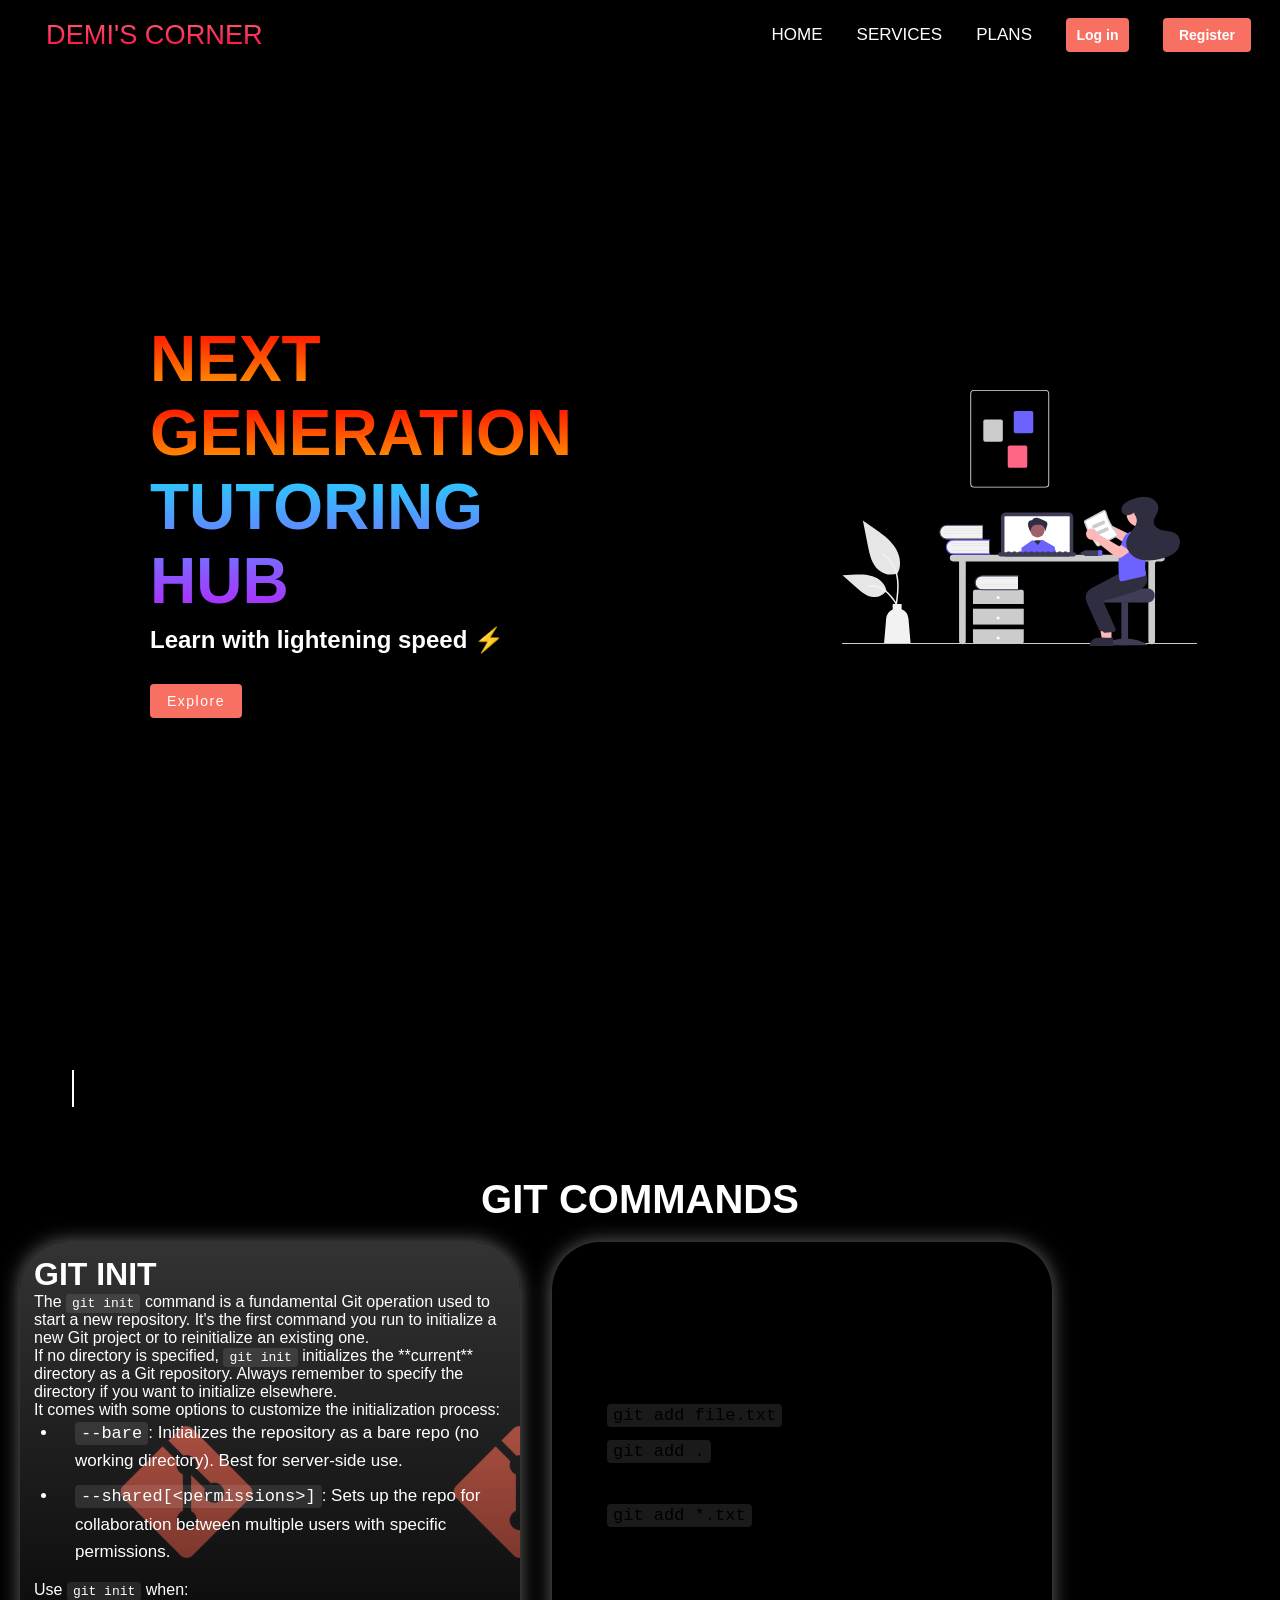
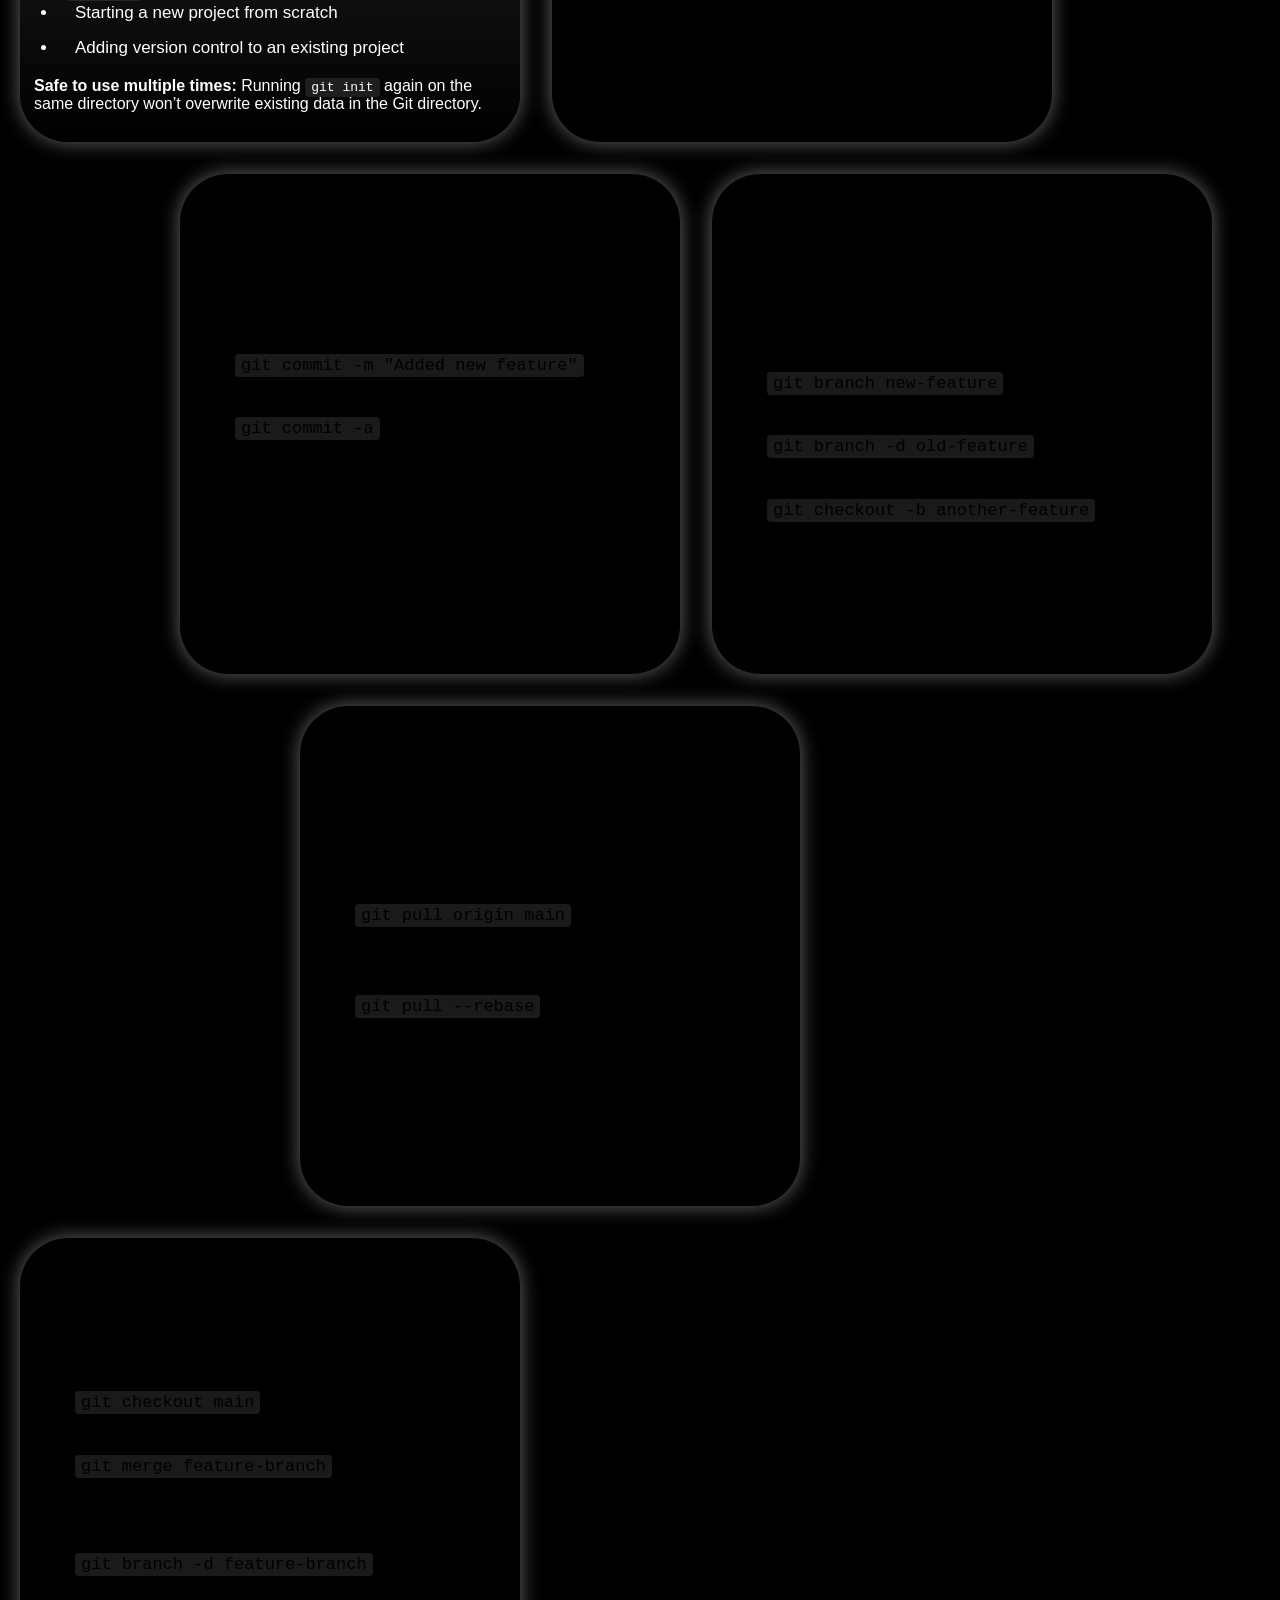
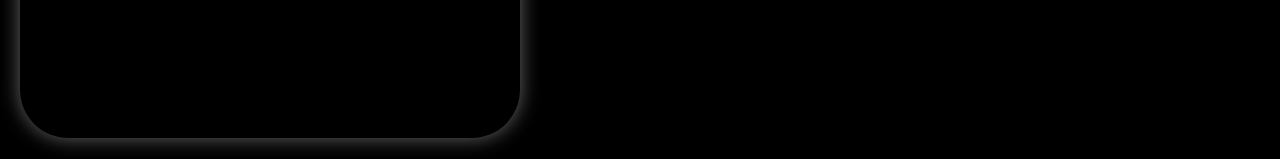
<file: index.html>
<!DOCTYPE html>
<html lang="en">
<head>
    <meta charset="UTF-8">
    <meta name="viewport" content="width=device-width, initial-scale=1.0">
    <title>TUTORIAL HUB</title>
   <link rel="stylesheet" href="style.css">
</head>
<body>
     <nav class="navbar">
        <div class="nav_cont">
            <a href="" id="iconspace">
                DEMI'S CORNER
            </a>
            <ul class="listcontainer">
                <li><a href='#home' class="list_item">HOME</a></li>
                <li><a href='#service' class="list_item">SERVICES</a></li>
                <li><a href='#plans' class="list_item">PLANS</a></li>
                <li><button class="log">Log in</button></li>
                <li><button class="reg">Register</button></li>
            </ul>
        </div>
    </nav>

    <div class="mainest" id="home">  <!--Handles page control-->
        <div class="cont_main">      <!--Handles page resizing -->
            <div class="word_cont">
               <h1 class="next">NEXT</h1>
               <h1 class="gen">GENERATION</h1> 
               <h2>TUTORING HUB</h2>
               <p>Learn with lightening speed ⚡</p>
               <a target="_blank"><button class="explore">Explore</button></a>
            </div>
            <div class="image_cont">
                <img src="images/undraw_online_learning_re_qw08.svg" alt="picture" class="images">
            </div>
        </div>
    </div>

    <div class="lecture">
        <h3 class="typewriter">DEMI TEACHES</h3>
        <h2 class="git"><span class="gitt">GIT COMMANDS</span></h2>
        <div class="commands">
<div class="gits init">
                   <h1>GIT INIT</h1>

                   <p>
                   The <code>git init</code> command is a fundamental Git operation used to start a new repository. It's the first command you run to initialize a new Git project or to reinitialize an existing one.
                    </p>
               
                   <p>
                    If no directory is specified, <code>git init</code> initializes the **current** directory as a Git repository. Always remember to specify the directory if you want to initialize elsewhere.
                   </p>

                   <p>It comes with some options to customize the initialization process:</p>

                 <ul>
                   <li>
                       <code>--bare</code>: Initializes the repository as a bare repo (no working directory). Best for server-side use.
                  </li>
                   <li>
                      <code>--shared[&lt;permissions&gt;]</code>: Sets up the repo for collaboration between multiple users with specific permissions.
                  </li>
                 </ul>

                 <p>
                      Use <code>git init</code> when:
                       <ul>
                      <li>Starting a new project from scratch</li>
                      <li>Adding version control to an existing project</li>
                      </ul>
                       </p>

                        <p>
                      <strong>Safe to use multiple times:</strong> Running <code>git init</code> again on the same directory won’t overwrite existing data in the Git directory.
                        </p>
</div>
<div class="gits add">
                <h1>GIT ADD</h1>
                 <p>The git add command is used to stage changes in your working directory for the next commit. It allows you to select which changes you want to include in the next commit, making it a crucial step in the Git workflow.</p>
                 <p>When you run git add, you can specify individual files, directories, or use wildcards to stage multiple files at once. For example:</p>
                 <ul>
                     <li><code>git add file.txt</code> stages a specific file.</li>
                     <li><code>git add .</code> stages all changes in the current directory and its subdirectories.</li>
                     <li><code>git add *.txt</code> stages all text files in the current directory.</li>
                 </ul>
                 <p>You can also use git add with options like -A to stage all changes (including deletions) or -u to stage only tracked files that have been modified or deleted.</p>
                 <p>Remember that git add does not commit the changes; it only stages them. You need to follow up with git commit to create a new commit with the staged changes.</p>
         </div>

 <div class="gits commit">
                    <h1>GIT COMMIT</h1>
                    <p>The git commit command is used to save changes to your local repository. It creates a new commit with the staged changes, allowing you to track the history of your project.</p>
                    <p>When you run git commit, you can include a message that describes the changes made in that commit. This message is important for understanding the purpose of the commit later on.</p>
                    <p>For example:</p>
                    <ul>
                        <li><code>git commit -m "Added new feature"</code> creates a commit with the specified message.</li>
                        <li><code>git commit -a</code> stages all modified files and commits them in one step.</li>
                    </ul>
                    <p>Remember that git commit only affects your local repository. To share your changes with others, you need to push them to a remote repository using git push.</p>
         </div>

           <div class=" gits branch">
                    <h1>GIT BRANCH</h1>
                    <p>The git branch command is used to manage branches in your Git repository. Branches allow you to work on different features or versions of your project simultaneously without affecting the main codebase.</p>
                    <p>When you run git branch, it lists all the branches in your repository and highlights the current branch you are on. You can also create new branches, delete existing ones, and rename them.</p>
                    <p>For example:</p>
                    <ul>
                        <li><code>git branch new-feature</code> creates a new branch called "new-feature".</li>
                        <li><code>git branch -d old-feature</code> deletes the "old-feature" branch.</li>
                        <li><code>git checkout -b another-feature</code> creates and switches to a new branch called "another-feature".</li>
                    </ul>
                    <p>Branches are essential for collaborative development, allowing multiple developers to work on different features without interfering with each other's work. You can merge branches later using git merge.</p>
                    
         </div>
<div class=" gits pull">
                    <h1>GIT PULL</h1>
                    <p>The git pull command is used to fetch and integrate changes from a remote repository into your local repository. It combines two operations: git fetch and git merge.</p>
                    <p>When you run git pull, Git retrieves the latest changes from the specified remote branch and merges them into your current branch. This is useful for keeping your local repository up-to-date with the latest changes made by others.</p>
                    <p>For example:</p>
                    <ul>
                        <li><code>git pull origin main</code> fetches changes from the "main" branch of the "origin" remote repository and merges them into your current branch.</li>
                        <li><code>git pull --rebase</code> applies the fetched changes on top of your local commits, creating a linear history.</li>
                    </ul>
                    <p>Using git pull regularly helps you stay synchronized with the remote repository and avoid conflicts when collaborating with others.</p>
         </div>

 <div class="gits merge">
  <h1>GIT MERGE</h1>
  <p><strong>Git merge</strong> is used to combine changes from one branch into another. It's a safe way to integrate features, updates, or bug fixes into your main codebase.</p>

  <p><strong>How to use:</strong></p>
  <ul>
    <li>
      Switch to the branch you want to merge into:
      <pre><code>git checkout main</code></pre>
    </li>
    <li>
      Merge the other branch:
      <pre><code>git merge feature-branch</code></pre>
    </li>
    <li>
      If needed, resolve merge conflicts and commit.
    </li>
    <li>
      (Optional) Delete the feature branch:
      <pre><code>git branch -d feature-branch</code></pre>
    </li>
  </ul>

  <p><em>Note:</em> Git performs a fast-forward merge if there's no divergence. Otherwise, it creates a merge commit.</p>
</div>
           
         
         </div>
         </div>
    

</body>
</html>
</file>
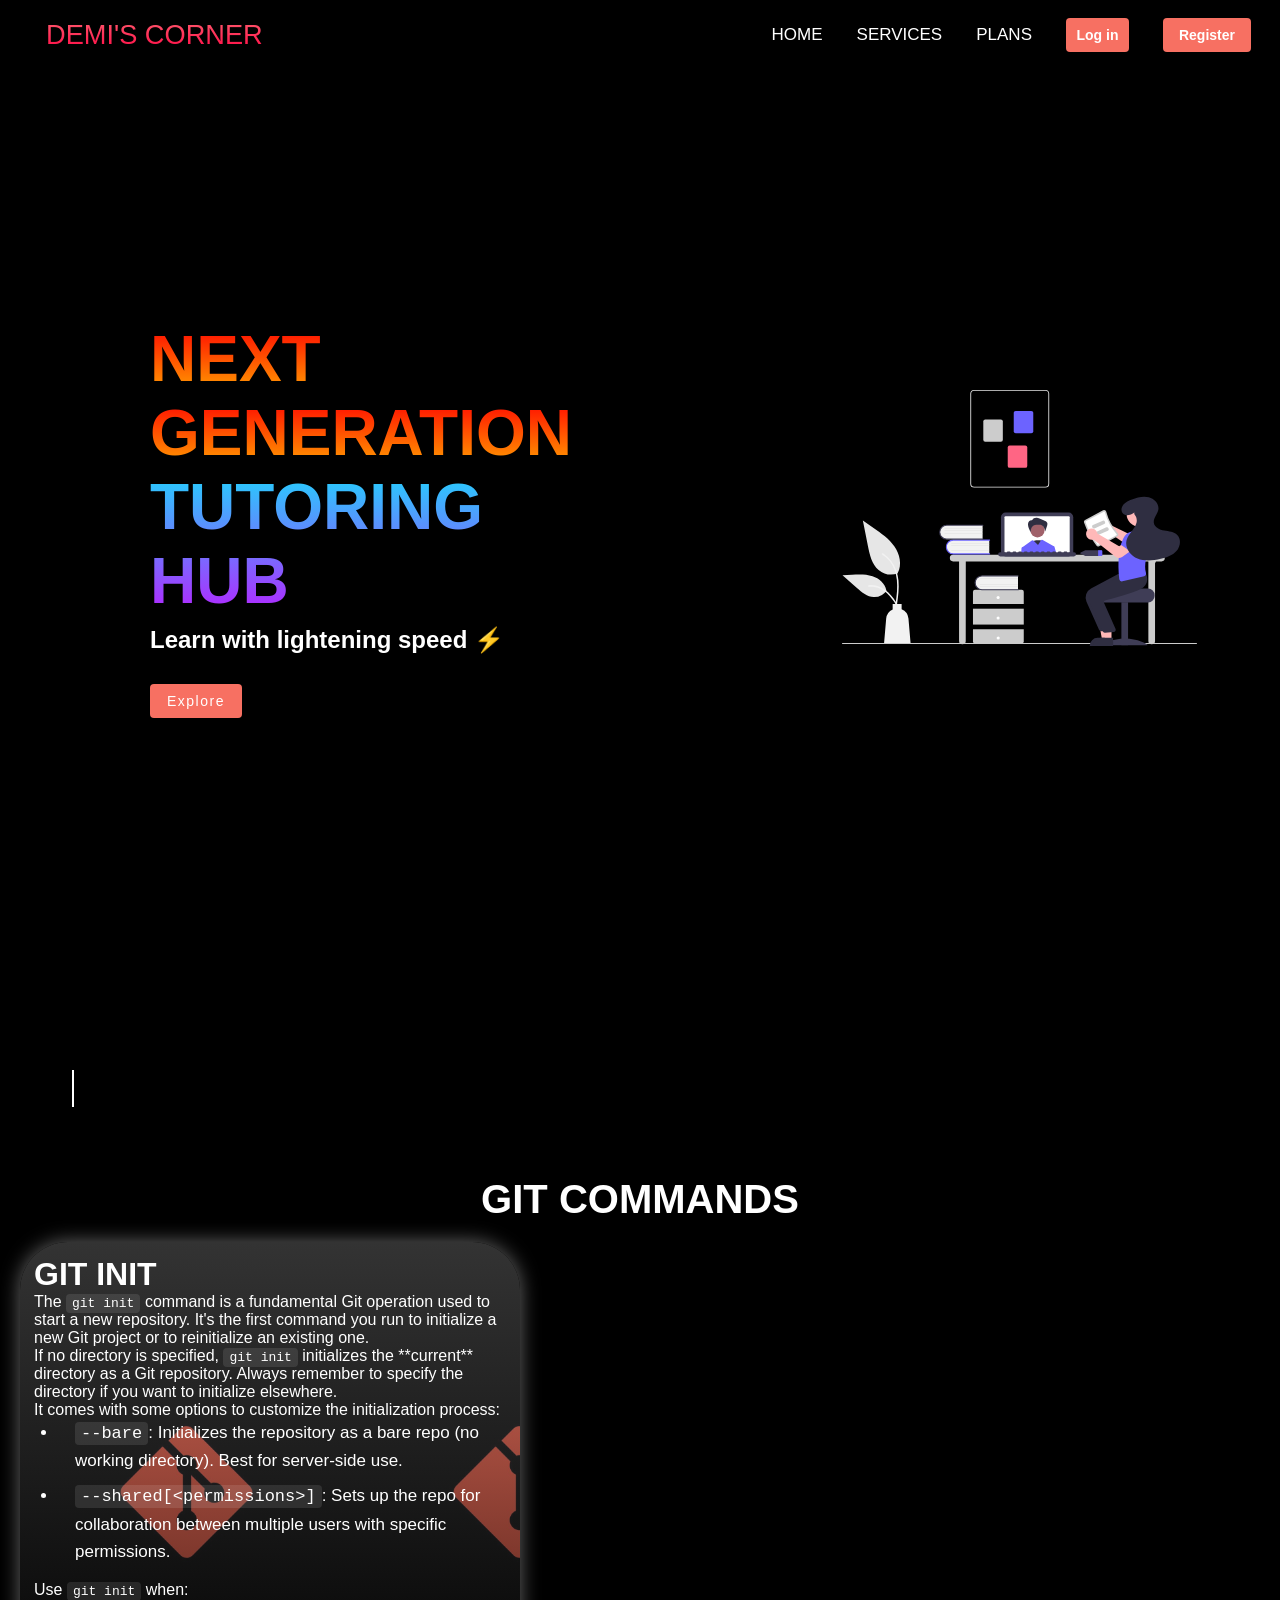
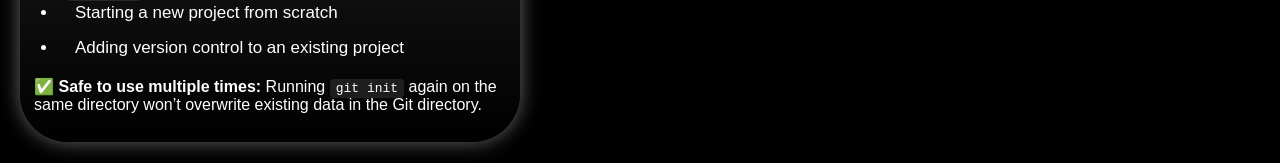
<file: page.html>
<!DOCTYPE html>
<html lang="en">
<head>
    <meta charset="UTF-8">
    <meta name="viewport" content="width=device-width, initial-scale=1.0">
    <title>TUTORIAL HUB</title>
   <link rel="stylesheet" href="style.css">
</head>
<body>
     <nav class="navbar">
        <div class="nav_cont">
            <a href="" id="iconspace">
                DEMI'S CORNER
            </a>
            <ul class="listcontainer">
                <li><a href='#home' class="list_item">HOME</a></li>
                <li><a href='#service' class="list_item">SERVICES</a></li>
                <li><a href='#plans' class="list_item">PLANS</a></li>
                <li><button class="log">Log in</button></li>
                <li><button class="reg">Register</button></li>
            </ul>
        </div>
    </nav>

    <div class="mainest" id="home">  <!--Handles page control-->
        <div class="cont_main">      <!--Handles page resizing -->
            <div class="word_cont">
               <h1 class="next">NEXT</h1>
               <h1 class="gen">GENERATION</h1> 
               <h2>TUTORING HUB</h2>
               <p>Learn with lightening speed ⚡</p>
               <a target="_blank"><button class="explore">Explore</button></a>
            </div>
            <div class="image_cont">
                <img src="images/undraw_online_learning_re_qw08.svg" alt="picture" class="images">
            </div>
        </div>
    </div>

    <div class="lecture">
        <h3 class="typewriter">DEMI TEACHES</h3>
        <h2 class="git"><span class="gitt">GIT COMMANDS</span></h2>
        <div class="commands">
<div class="gits init">
                   <h1>GIT INIT</h1>

                   <p>
                   The <code>git init</code> command is a fundamental Git operation used to start a new repository. It's the first command you run to initialize a new Git project or to reinitialize an existing one.
                    </p>
               
                   <p>
                    If no directory is specified, <code>git init</code> initializes the **current** directory as a Git repository. Always remember to specify the directory if you want to initialize elsewhere.
                   </p>

                   <p>It comes with some options to customize the initialization process:</p>

                 <ul>
                   <li>
                       <code>--bare</code>: Initializes the repository as a bare repo (no working directory). Best for server-side use.
                  </li>
                   <li>
                      <code>--shared[&lt;permissions&gt;]</code>: Sets up the repo for collaboration between multiple users with specific permissions.
                  </li>
                 </ul>

                 <p>
                      Use <code>git init</code> when:
                       <ul>
                      <li>Starting a new project from scratch</li>
                      <li>Adding version control to an existing project</li>
                      </ul>
                       </p>

                        <p>
                      ✅ <strong>Safe to use multiple times:</strong> Running <code>git init</code> again on the same directory won’t overwrite existing data in the Git directory.
                        </p>
</div>

            
         
         </div>
         </div>
    

</body>
</html>
</file>
<file: style.css>
*{
    box-sizing: border-box;
    padding: 0;
    margin: 0;
    text-decoration: none;
    font-family: sans-serif;
   }

   html, body{
    background-color: black;
    overscroll-behavior: none;
   }

.navbar{
    background:black;
    height:70px;
    z-index: 999;
    position: sticky;
    padding: 0 12px;
    top: 0;
   }

.nav_cont{
    display: flex;
    justify-content: space-between;
    align-items: center;
    z-index: 1;
    width: 100%;
    font-size: 1.2rem;
    height: 100%;
   }

#iconspace{
   font-size: 1.7rem;
   background-color: brown;
   background-image: linear-gradient(to top,#ff0844, #ffb199 );
   -moz-background-clip: text;
   -webkit-background-clip: text;
   -moz-text-fill-color:transparent;
   -webkit-text-fill-color:transparent;
   cursor: pointer;
   margin-left: 34px;
   background-size: 100% 200%;
   background-position: bottom;
   transition: background-position 0.5s ease;
   }

   #iconspace:hover{
    background-position: top;
    transition: 0.5s ;
   }
.fa-gem{
    margin-right: 0.5rem;
   }

.listcontainer{
    display: flex;
    align-items: center;
   list-style: none;
   }

div ul li{
   font-size: 17px;
   padding: 0px 17px

   }
.list_item{
    color:white;
    position: relative;
    transition: 0.35s;
   }
.list_item::after{
    content: '';
    width: 0%;
    background-color: brown;
    height:2px;
    position: absolute;
    left: 0px;
    top: 20px;
    border-radius: 4px;
    transition: 0.35s;
   }
.list_item:hover{
    color: brown;
   }

.list_item:hover::after{     
    width: 60%;
    transform: translateX(50%);
}

.log{
    width: 63px;
}
.reg{
    padding: 9px 16px;
}
button{
  position:relative;
  border: none;
  border-radius: 4px;
  font-weight:bold;
  cursor: pointer;
  z-index: 1;
  padding: 9px;
  color:white;
  font-size: 14px;
  background: #f77062;
  overflow: hidden;
  }
   
button::after{
  position: absolute;
  content: '';
  top:0;
  left:0;
  width:0%;
  height:100%;
  background: blue;
  transition:all 0.35s;
  border-radius:4px;
  z-index: -1;
  }
  
button:hover{
    color:white
  }
  
button:hover::after{
    width: 100%;
  }

.mainest{
    background-color: black;
}
.cont_main{
    background-color:black ;
    width: 100%;
    height: 100vh;
    display: flex;
    align-items: center;
    
}
.word_cont{
 margin-left: 150px;
 margin-right: 250px; 
}

.word_cont h1{
    background-color:red ;
    background-image: linear-gradient(to top, orange,red);
    font-size: 4rem;
    background-size: 100%;
    -moz-background-clip: text;
    -moz-text-fill-color:transparent;
    -webkit-background-clip: text;
    -webkit-text-fill-color: transparent;
}


.word_cont h2{
    background-color: #ff0844;
    background-image: linear-gradient(to top, #b721ff, #21d4fd);
    background-size: 100%;
    -moz-background-clip: text;
    -moz-text-fill-color:transparent;
    -webkit-background-clip: text;
    -webkit-text-fill-color:transparent;
    font-size: 4rem;
}

.word_cont p{
    margin-top: 0.5rem;
    font-size: 1.5rem;
    font-weight: 700;
    color: white;
  }
 
.explore{
    padding: 9px 17px;
    letter-spacing: 1.5px;
    font-weight: 500;
    margin-top: 30px; 
  }

  .image_cont{
    padding: 0 20px;
  }
 
  .images{
    height: 85%;
    width:85%;
  }
  .typewriter {
  font-size: 2rem;
  white-space: nowrap;
  overflow: hidden;
  border-right: 2px solid white;
  padding-right: 2px;
  width: 0;
  margin-top: 100px;
  margin-bottom: 70px;
  margin-left: 70px;
  font-family: monospace;


  background-image: linear-gradient(to top, #ff0844, #ffb199);
  background-size: 100%;
  -webkit-background-clip: text;
  -webkit-text-fill-color: transparent;

  animation: typing 10s steps(13, end) infinite,
             blink 0.75s step-end infinite;
}

@keyframes typing {
  0%   { width: 0; }
  40%  { width: 13ch; } 
  90%  { width: 13ch; }  
  100% { width: 0; }     
}

@keyframes blink {
  50% { border-color: transparent; }
}

 .lecture{
  
 }

 .git{
  color: white ;
  text-align: center;
  font-size: 2.5rem;
 }
 .gitt{
  display: inline-block;
  position: relative;
  transition: color 0.35s;
   }
.gitt::after{
    content: '';
    width: 0%;
    background-color: brown;
    height:2px;
    position: absolute;
    left: 50%;
    bottom: -5px;
    transform: translateX(-50%);
    border-radius: 4px;
    transition: width 0.35s ease, left 0.35s ease;
   }
.gitt:hover{
    color: brown;
    cursor: pointer;
   }

.gitt:hover::after{     
    width: 60%;
    
}
.commands{
    display: flex;
    align-items: center;
    gap: 2rem;
    flex-wrap: wrap;
    padding: 20px;
}

.gits{
width: 500px;
height: 500px;;
padding: 14px;;
background-size: contain;
border-radius: 48px;
box-shadow: 0 0 20px rgba(255,255,255,0.4);
transition: transform 0.3s ease, box-shadow 0.3s ease;
}

.gits:hover {
  transform: scale(1.05);
  box-shadow: 0 0 20px rgba(255,255,255,0.4);
  cursor: pointer;
}

.init{
background-image: linear-gradient(to bottom, rgba(255,255,255,0.2), rgba(0,0,0,0.7)100% ),url(images/git-init.jpg);
color: white;
}

.add{
  background-image: linear-gradient(to bottom, rgba(255,255,255,0.6)100%),url(images/git-add.png);
  color:black;
}

.commit{
  margin-left: 160px;
  background-image: linear-gradient(to bottom,rgba(255,255,255,0.8)100%),url(images/commit.jpg);
  color: black;
}
.branch{
  background-image:linear-gradient(to bottom,rgba(255,255,255,0.8)100%),url(images/gitbranch.jpg);
  color:black;
}

.pull{ 
  background-image: linear-gradient(to bottom, rgba(255,255,255,0.7)100%),url(images/gitpull.jpg);
  color:black;
  margin-left: 280px;
}
.merge{
  background-image:linear-gradient(to bottom, rgba(255,255,255,0.7)100%),url(images/merge.jpg);
  color:black;
}

h1:hover{
  color: brown;
}







.gits ul {
  list-style: disc;
  padding-left: 1.5rem;
  margin-bottom: 1rem;
}

.gits li {
  line-height: 1.6;
  margin-bottom: 0.5rem;
}

.gits code {
  background: rgba(255, 255, 255, 0.1);
  padding: 2px 6px;
  border-radius: 4px;
  font-family: monospace;
}
</file>
